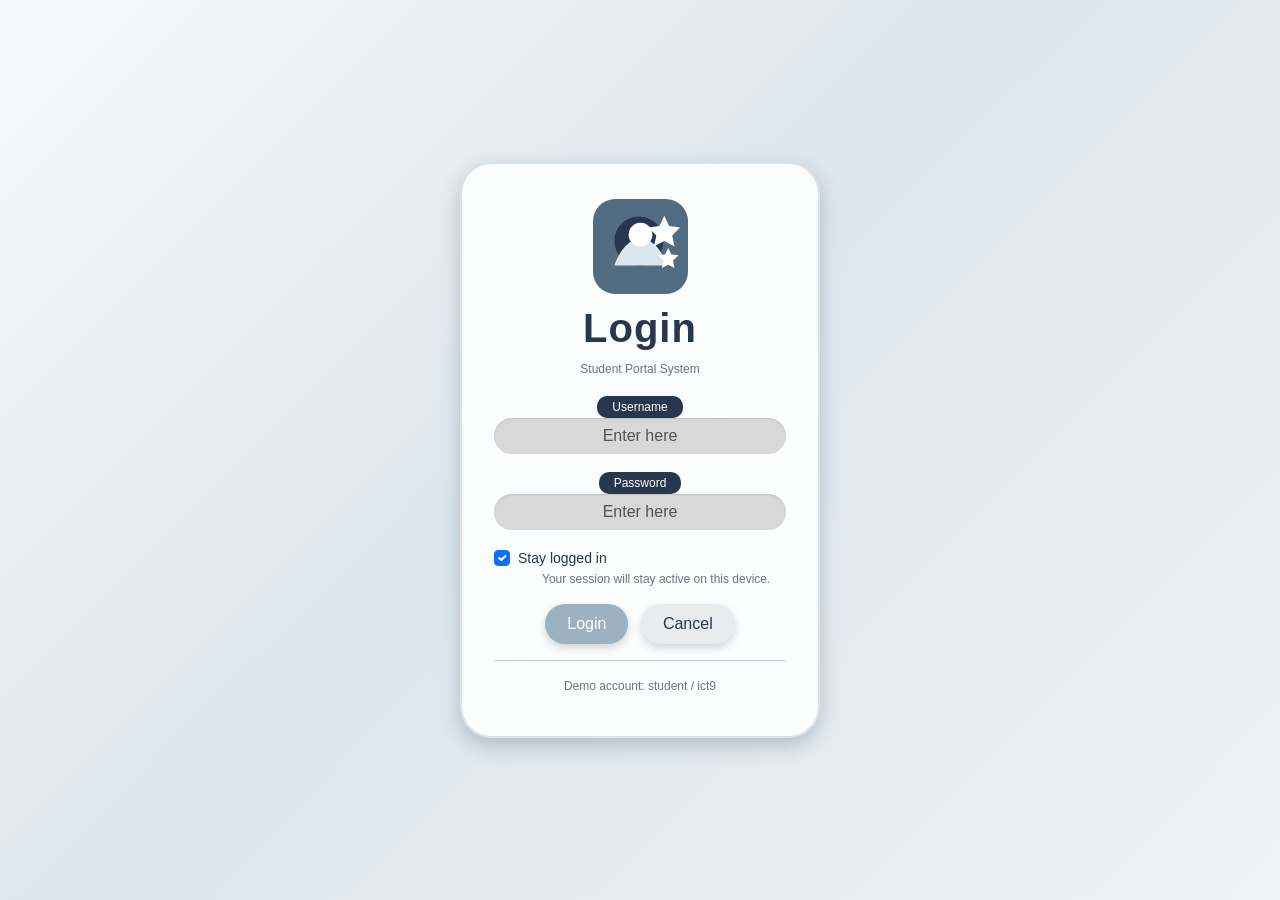
<file: index.html>
<!DOCTYPE html>
<html lang="en">
<head>
    <meta charset="UTF-8">
    <meta name="viewport" content="width=device-width, initial-scale=1.0">
    <title>Student Portal Login</title>
    <link href="https://cdn.jsdelivr.net/npm/bootstrap@5.3.3/dist/css/bootstrap.min.css" rel="stylesheet">
    <link rel="stylesheet" href="style.css">
</head>
<body class="login-page">
  <main class="login-card">
    <img src="assets/logo.svg" alt="Portal logo">
    <h1>Login</h1>
    <p class="hint">Student Portal System</p>
    <form onsubmit="loginUser(event)">
      <div class="mb-3">
        <span class="tiny-label">Username</span>
        <input type="text" id="username" class="form-control" placeholder="Enter here" required>
      </div>
      <div class="mb-3">
        <span class="tiny-label">Password</span>
        <input type="password" id="password" class="form-control" placeholder="Enter here" required>
      </div>
      <div class="form-check text-start my-3">
        <input class="form-check-input" type="checkbox" id="stay" checked>
        <label class="form-check-label small" for="stay">Stay logged in</label>
        <p class="hint ms-4">Your session will stay active on this device.</p>
      </div>
      <button type="submit" class="btn btn-portal">Login</button>
      <button type="reset" class="btn btn-portal cancel-btn ms-2">Cancel</button>
    </form>
      <p id="loginMessage" class="text-danger mt-3"></p>
      <hr><p class="hint">Demo account: student / ict9</p>
  </main>
  <script src="proj.js">
  </script>
</body>
</html>
</file>
<file: style.css>
:root{
  --dark:#27374D;
  --mid:#526D82;
  --light:#9DB2BF;
  --pale:#DDE6ED;
  --white:#ffffff;
}
*{
    box-sizing:border-box;
}
body{
    margin:0;
    min-height:100vh;
    background:var(--pale);
    color:var(--dark);
    font-family:Arial, Helvetica, sans-serif;
}
body.login-page{
    display:flex;
    align-items:center;
    justify-content:center;
    background:linear-gradient(135deg,#f8f9fa 0%, var(--pale) 45%, #eef3f6 100%);
}
a{
    text-decoration:none;
}
.login-card{
    width:360px;
    background:rgba(255,255,255,.88);
    border-radius:32px;
    padding:35px 32px 25px;
    text-align:center;
    box-shadow:0 8px 20px rgba(39,55,77,.25);
    border:2px solid rgba(157,178,191,.35);
}
.login-card img{
    width:95px;
    margin-bottom:10px;
}
.login-card h1{
    font-weight:800;
    color:var(--dark);
    letter-spacing:1px;
}
.tiny-label{
    background:var(--dark);
    color:white;
    border-radius:10px;
    display:inline-block;
    padding:2px 15px;
    font-size:12px;
    margin-bottom:-3px;
    position:relative;
    z-index:2;
}
.form-control{
    border-radius:18px;
}
.login-card .form-control{
    border:0;
    background:#d8d8d8;
    text-align:center;
    box-shadow:inset 0 1px 2px rgba(0,0,0,.1);
}
.btn-portal{
    background:var(--light);
    color:white;
    border:0;
    border-radius:20px;
    padding:8px 22px;
    box-shadow:0 4px 8px rgba(39,55,77,.2);
}
.btn-portal:hover{
    background:var(--mid);
    color:white;
}
.cancel-btn{
    background:#e9ecef;
    color:var(--dark);
}
.hint{
    font-size:12px;
    color:#6c757d;
}
.portal-layout{
    display:flex;
    min-height:100vh;
    padding:34px 54px;
    gap:52px;
}
.sidebar{
    width:230px;
    min-width:220px;
    background:var(--mid);
    border-radius:30px;
    padding:34px 20px;
    color:white;
    box-shadow:0 4px 8px rgba(39,55,77,.12);
    height:calc(100vh - 68px);position:sticky;
    top:34px;
}
.side-avatar{
    width:130px;
    height:130px;
    display:block;
    margin:0 auto 55px;
}
.sidebar a{
    display:block;
    color:white;
    font-weight:700;
    padding:10px 18px;
    border-radius:18px;
    margin:8px 0;
}
.sidebar a:hover,.sidebar a.active{
    background:rgba(39,55,77,.45);
}
.sidebar a.notebook-link{
    font-style:italic;
}
.content-area{
    flex:1;min-width:0;
}
.topbar{
    display:flex;
    align-items:center;
    justify-content:space-between;
    margin:10px 0 35px;
    gap:20px;
}
.search-box{
    background:var(--light);
    color:white;
    max-width:520px;
    flex:1;
    border-radius:28px;
    text-align:center;
    padding:14px 25px;
    box-shadow:0 3px 8px rgba(39,55,77,.1);
}
.search-box::placeholder{
    color:white;
    opacity:.95;
}
.account-pill{
    background:var(--light);
    color:white;
    padding:14px 34px;
    border-radius:24px;
    min-width:150px;
    text-align:center;
}
.hero-panel,.big-card,.profile-panel{
    background:var(--mid);
    color:white;
    border-radius:28px;
    box-shadow:0 6px 15px rgba(39,55,77,.18);
}
.hero-panel{
    padding:35px;
    margin-bottom:35px;
}
.hero-panel h1{
    font-weight:800;
    font-size:34px;
}
.section-title{
    display:inline-block;
    background:var(--dark);
    color:white;
    padding:10px 18px;
    border-radius:12px;
    font-weight:800;
    text-transform:uppercase;
    letter-spacing:1px;
}
.card-grid{
    display:grid;
    grid-template-columns:repeat(4,minmax(160px,1fr));
    gap:26px;
}
.big-card{
    min-height:260px;
    padding:22px;
    display:flex;
    flex-direction:column;
    justify-content:space-between;
    transition:.2s;
    cursor:pointer;
}
.big-card:hover{
    transform:translateY(-5px);
    box-shadow:0 12px 22px rgba(39,55,77,.25);
}
.big-card h3{
    font-size:22px;
    font-weight:800;
}
.big-card p{
    font-size:14px;
    color:#edf4f8;
}
.notebook-wrap{
    max-height:520px;
    overflow-y:auto;
    padding:10px 15px 25px;
}
.notebook-grid{
    display:grid;
    grid-template-columns:repeat(2,minmax(260px,1fr));
    gap:32px;
    max-width:830px;
    margin:auto;
}
.notebook-card,.task-card,.info-box,.mini-box{
    background:var(--mid);
    color:white;
    border-radius:13px;
    padding:20px;
    box-shadow:12px 14px 18px rgba(39,55,77,.25);
}
.notebook-card{
    height:190px;
    cursor:pointer;
}
.notebook-card:hover,.task-card:hover{
    filter:brightness(1.05);
}
.progress{
    height:10px;
    background:var(--pale);
    border-radius:20px;
}
.progress-bar{
    background:var(--dark);
}
.pdf-viewer{
    display:none;
    margin-top:24px;
    background:white;
    border:4px solid var(--mid);
    border-radius:18px;
    padding:16px;
    box-shadow:0 8px 18px rgba(39,55,77,.25);
}
.pdf-head{
    display:flex;
    justify-content:space-between;
    align-items:center;
    gap:12px;
}
.pdf-viewer iframe{
    width:100%;
    height:520px;
    border:2px solid var(--light);
    border-radius:10px;
    background:#eee;
}
.small-link{
    color:var(--dark);
    font-weight:bold;
    text-decoration:underline;
}
.task-grid{
    display:grid;
    grid-template-columns:repeat(2,minmax(260px,1fr));
    gap:25px;max-width:820px;
}
.task-card .btn{
    width:100%;
    border-radius:8px;
    background:#b9c9d2;color:var(--dark);
    font-weight:bold;
}
.task-done{
    opacity:.72;
}
.task-done:after{
    content:' Done';
    font-weight:bold;
    color:#fff;
    background:var(--dark);
    padding:3px 8px;
    border-radius:10px;
    margin-left:5px;
}
.profile-panel{
    max-width:
    940px;
    min-height:520px;
    margin:auto;
    padding:45px;
    position:relative;
    overflow:hidden;
}
.profile-panel:before{
    content:'★';
    position:absolute;
    font-size:220px;
    right:330px;
    top:40px;
    color:rgba(157,178,191,.35);
    transform:rotate(15deg);
}
.profile-big-avatar{
    width:290px;
    max-width:45%;
    position:relative;
    z-index:1;
}
.profile-form{
    position:relative;
    z-index:2;
    width:330px;
    float:right;
    margin-top:25px;
}
.profile-form label{
    font-size:18px;
    margin-top:20px;
    text-transform:uppercase;
}
.profile-form input{
    height:48px;
    border:0;
    border-radius:10px;
    box-shadow:0 5px 9px rgba(0,0,0,.35);
}
.footer-text{
    font-size:12px;
    margin-top:28px;
    text-align:right;
    color:var(--mid);
}
.quote-box{
    background:rgba(255,255,255,.55);
    border-left:8px solid var(--mid);
    padding:18px;
    border-radius:10px;
}
.calendar-table td,.calendar-table th{
    text-align:center;
    padding:7px;
    border:1px solid var(--light);
    background:rgba(255,255,255,.65);
}
.today-cell{
    background:var(--light)!important;
    color:white!important;
    font-weight:bold;
}
.game-box button{
    margin:5px;
    border-radius:10px;
}
.hide-me{
    display:none!important;
}
@media(max-width:1000px){
    .portal-layout{
        padding:20px;gap:20px;
    }
    .card-grid{
        grid-template-columns:repeat(2,1fr);
    }
    .notebook-grid,.task-grid{
        grid-template-columns:1fr;
    }
}
@media(max-width:760px){
    .portal-layout{
        display:block;
    }
    .sidebar{
        width:100%;height:auto;position:static;margin-bottom:20px;
    }
    .side-avatar{
        margin-bottom:15px;width:90px;height:90px;
    }
    .topbar{
        flex-direction:column;align-items:stretch;
    }
    .card-grid{
        grid-template-columns:1fr;
    }
    .profile-form{
        float:none;width:100%;
    }
    .profile-big-avatar{
        max-width:80%;
    }
    .pdf-viewer iframe{
        height:390px;
    }
}
.side-name{
  color:white;
  text-align:center;
  font-weight:bold;
  font-size:14px;
  margin-top:-18px;
  margin-bottom:35px;
  padding:0 10px;
}
.welcome-line{
  font-size:16px;
  margin-bottom:8px;
}
</file>
